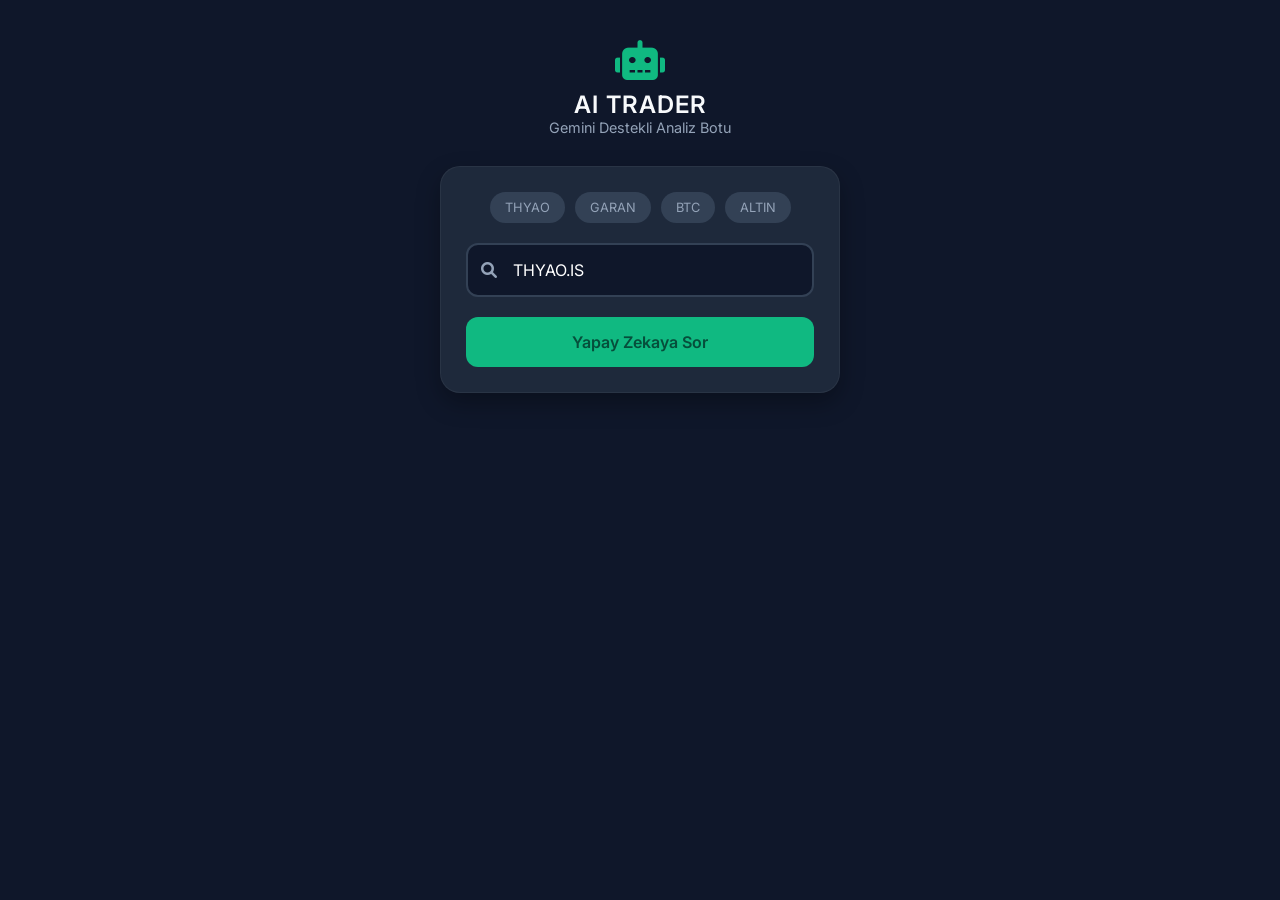
<file: web/index.html>
<!DOCTYPE html>
<html lang="tr">

<head>
    <meta charset="UTF-8">
    <meta name="viewport" content="width=device-width, initial-scale=1.0, maximum-scale=1.0, user-scalable=no">
    <title>AI Trader Bot</title>
    <link href="https://cdnjs.cloudflare.com/ajax/libs/font-awesome/6.0.0/css/all.min.css" rel="stylesheet">
    <link href="https://fonts.googleapis.com/css2?family=Inter:wght@300;400;600&display=swap" rel="stylesheet">

    <style>
        :root {
            --bg-color: #0f172a;
            /* Koyu Lacivert */
            --card-bg: #1e293b;
            /* Kart Rengi */
            --accent: #10b981;
            /* Finans Yeşili */
            --text-main: #f8fafc;
            --text-sub: #94a3b8;
        }

        * {
            box-sizing: border-box;
            margin: 0;
            padding: 0;
            font-family: 'Inter', sans-serif;
        }

        body {
            background-color: var(--bg-color);
            color: var(--text-main);
            display: flex;
            flex-direction: column;
            align-items: center;
            min-height: 100vh;
            padding: 20px;
        }

        /* Başlık Alanı */
        header {
            text-align: center;
            margin-bottom: 30px;
            margin-top: 20px;
        }

        header i {
            font-size: 2.5rem;
            color: var(--accent);
            margin-bottom: 10px;
        }

        header h1 {
            font-size: 1.5rem;
            font-weight: 600;
            letter-spacing: 1px;
        }

        header p {
            color: var(--text-sub);
            font-size: 0.9rem;
        }

        /* Ana Kart */
        .card {
            background: var(--card-bg);
            width: 100%;
            max-width: 400px;
            border-radius: 20px;
            padding: 25px;
            box-shadow: 0 10px 25px rgba(0, 0, 0, 0.3);
            border: 1px solid rgba(255, 255, 255, 0.05);
        }

        /* Form Alanı */
        .input-group {
            position: relative;
            margin-bottom: 20px;
        }

        .input-group i {
            position: absolute;
            left: 15px;
            top: 50%;
            transform: translateY(-50%);
            color: var(--text-sub);
        }

        input {
            width: 100%;
            padding: 15px 15px 15px 45px;
            background: #0f172a;
            border: 2px solid #334155;
            border-radius: 12px;
            color: white;
            font-size: 1rem;
            outline: none;
            transition: 0.3s;
        }

        input:focus {
            border-color: var(--accent);
        }

        button.analyze-btn {
            width: 100%;
            padding: 15px;
            background: var(--accent);
            color: #064e3b;
            border: none;
            border-radius: 12px;
            font-weight: 600;
            font-size: 1rem;
            cursor: pointer;
            transition: 0.3s;
            display: flex;
            justify-content: center;
            align-items: center;
            gap: 10px;
        }

        button.analyze-btn:active {
            transform: scale(0.98);
        }

        /* Hazır Butonlar */
        .quick-picks {
            display: flex;
            gap: 10px;
            margin-bottom: 20px;
            justify-content: center;
        }

        .chip {
            background: #334155;
            padding: 8px 15px;
            border-radius: 20px;
            font-size: 0.8rem;
            cursor: pointer;
            color: var(--text-sub);
            transition: 0.2s;
        }

        .chip:hover {
            background: var(--accent);
            color: white;
        }

        /* Sonuç Alanı */
        #result-area {
            display: none;
            /* Başlangıçta gizli */
            margin-top: 25px;
            border-top: 1px solid #334155;
            padding-top: 20px;
            animation: fadeIn 0.5s ease;
        }

        .price-tag {
            font-size: 2rem;
            font-weight: 700;
            color: var(--accent);
            margin-bottom: 5px;
        }

        .analysis-text {
            font-size: 0.95rem;
            line-height: 1.6;
            color: #cbd5e1;
            background: rgba(0, 0, 0, 0.2);
            padding: 15px;
            border-radius: 10px;
            border-left: 3px solid var(--accent);
        }

        /* Loading Animasyonu */
        .loader {
            display: none;
            border: 3px solid rgba(255, 255, 255, 0.1);
            border-radius: 50%;
            border-top: 3px solid var(--accent);
            width: 24px;
            height: 24px;
            animation: spin 1s linear infinite;
        }

        @keyframes spin {
            0% {
                transform: rotate(0deg);
            }

            100% {
                transform: rotate(360deg);
            }
        }

        @keyframes fadeIn {
            from {
                opacity: 0;
                transform: translateY(10px);
            }

            to {
                opacity: 1;
                transform: translateY(0);
            }
        }
    </style>
</head>

<body>

    <header>
        <i class="fa-solid fa-robot"></i>
        <h1>AI TRADER</h1>
        <p>Gemini Destekli Analiz Botu</p>
    </header>

    <div class="card">
        <div class="quick-picks">
            <span class="chip" onclick="setSearch('THYAO.IS')">THYAO</span>
            <span class="chip" onclick="setSearch('GARAN.IS')">GARAN</span>
            <span class="chip" onclick="setSearch('BTC-USD')">BTC</span>
            <span class="chip" onclick="setSearch('XAU-USD')">ALTIN</span>
        </div>

        <div class="input-group">
            <i class="fa-solid fa-magnifying-glass"></i>
            <input type="text" id="tickerInput" placeholder="Hisse Kodu (Örn: ASELS.IS)" value="THYAO.IS">
        </div>

        <button class="analyze-btn" onclick="analizEt()">
            <span id="btn-text">Yapay Zekaya Sor</span>
            <div class="loader" id="loader"></div>
        </button>

        <div id="result-area">
            <div style="display:flex; justify-content:space-between; align-items:end; margin-bottom:10px;">
                <span style="color:#94a3b8; font-size:0.9rem;" id="stock-name">THYAO.IS</span>
                <span style="color:#94a3b8; font-size:0.8rem;">Anlık Fiyat</span>
            </div>
            <div class="price-tag" id="price-val">0.00 TL</div>

            <div style="margin-top:20px;">
                <p style="font-size:0.8rem; color:#94a3b8; margin-bottom:5px;"><i class="fa-solid fa-brain"></i> Gemini
                    Yorumu:</p>
                <div class="analysis-text" id="ai-comment">
                    Analiz yükleniyor...
                </div>
            </div>
        </div>
    </div>

    <script>
        // SENİN RENDER ADRESİN (Burası Çok Önemli)
        const API_URL = "https://traderbot-mwbw.onrender.com/analiz";

        function setSearch(val) {
            document.getElementById('tickerInput').value = val;
        }

        async function analizEt() {
            const input = document.getElementById('tickerInput');
            const resultArea = document.getElementById('result-area');
            const loader = document.getElementById('loader');
            const btnText = document.getElementById('btn-text');
            const priceVal = document.getElementById('price-val');
            const aiComment = document.getElementById('ai-comment');
            const stockName = document.getElementById('stock-name');

            const symbol = input.value.toUpperCase();

            // Animasyonları Başlat
            btnText.style.display = 'none';
            loader.style.display = 'block';
            resultArea.style.display = 'none';

            try {
                // API'ye İstek At
                const response = await fetch(`${API_URL}?hisse=${symbol}`);
                const data = await response.json();

                if (data.hata) {
                    alert("Hata: " + data.hata);
                    return;
                }

                // Verileri Ekrana Yaz
                stockName.innerText = data.hisse;
                priceVal.innerText = data.fiyat + " " + (symbol.includes('USD') ? '$' : 'TL');
                aiComment.innerText = data.analiz;

                // Sonucu Göster
                resultArea.style.display = 'block';

            } catch (error) {
                alert("Bağlantı Hatası! Render sunucusu uyuyor olabilir, tekrar deneyin.");
                console.error(error);
            } finally {
                // Yükleme Durumunu Kapat
                loader.style.display = 'none';
                btnText.style.display = 'block';
            }
        }
    </script>

</body>

</html>
</file>
